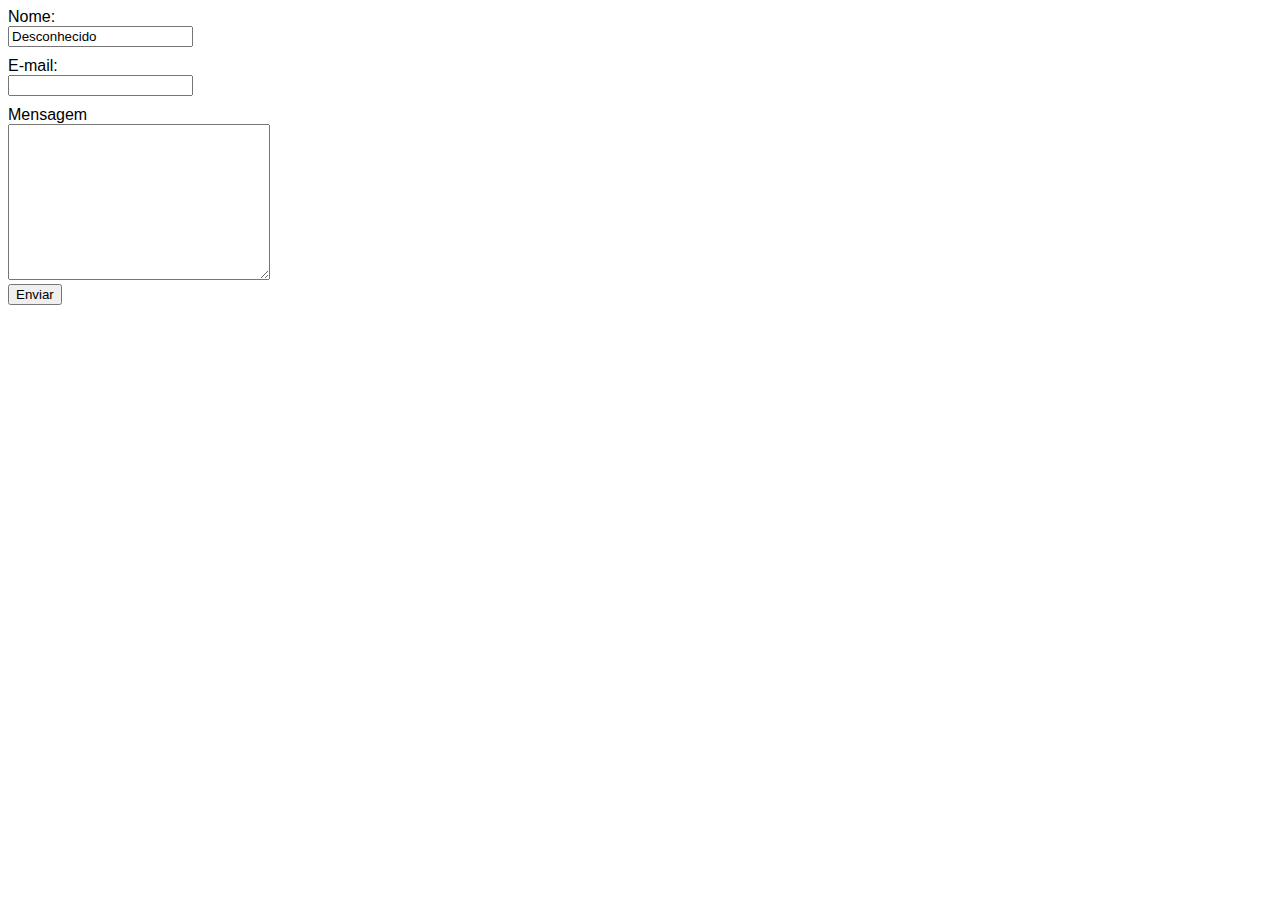
<file: 20-livia-siqueira/index.html>
<!DOCTYPE html>
<html lang="pt-br">
<head>
    <meta charset="utf-8" />
    <title>Challenge 20</title>
    <style>
        body { font-family: sans-serif }
        label { display: block }
        input { margin-bottom: 10px }
    </style>
</head>
<body>
    <form action="/" method="get">
        <div>
            <label>Nome:</label>
            <input type="text" />
        </div>

        <div>
            <label>E-mail:</label>
            <input type="email" />
        </div>

        <div>
            <label>Mensagem</label>
            <textarea cols="30" rows="10"></textarea>
        </div>

        <div>
            <button type="submit">Enviar</button>
        </div>
    </form>

    <script src="main.js"></script>
</body>
</html>
</file>
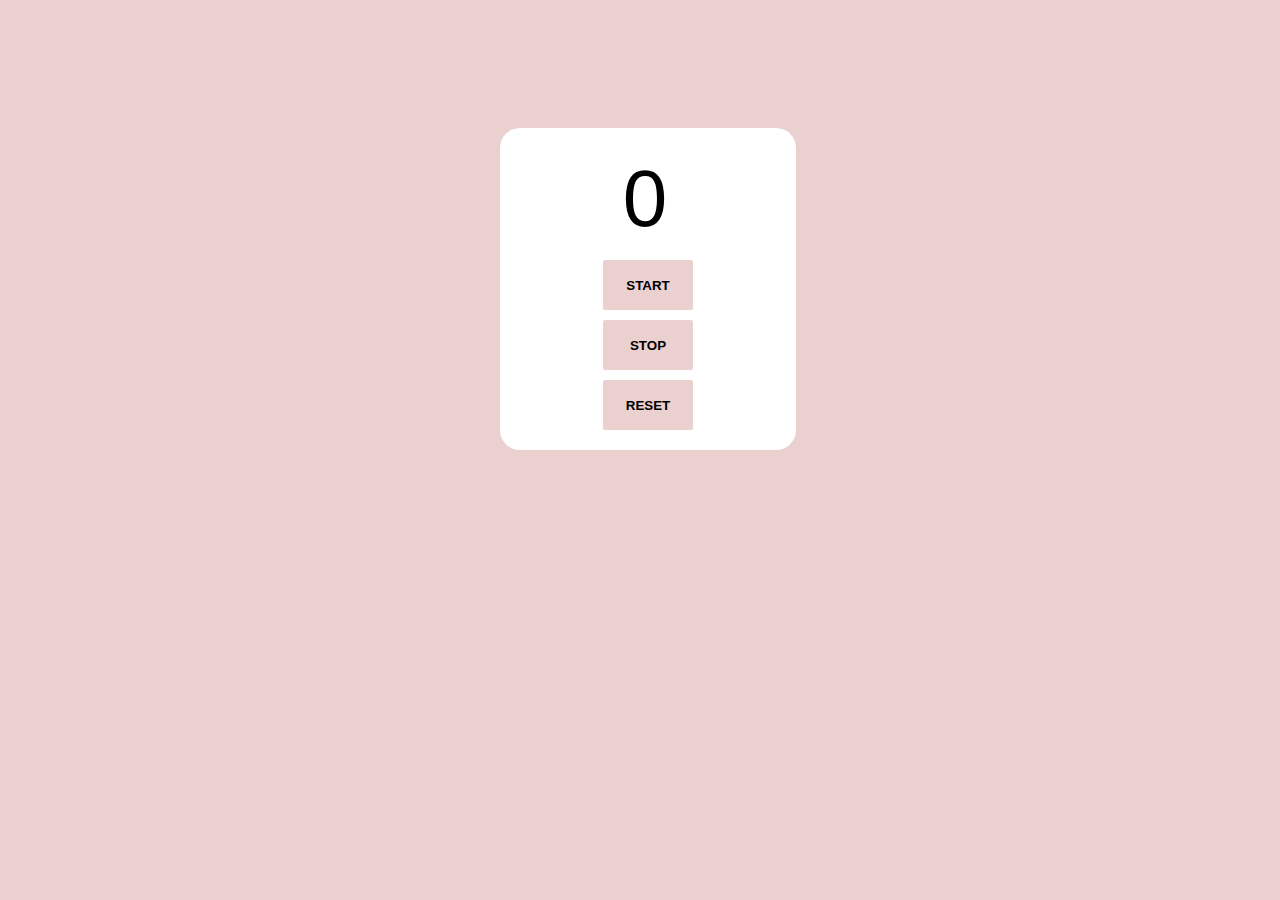
<file: 21-livia-siqueira/index.html>
<!DOCTYPE html>
<html lang="pt-br">

<head>
    <meta charset="UTF-8">
    <meta http-equiv="X-UA-Compatible" content="IE=edge">
    <meta name="viewport" content="width=device-width, initial-scale=1.0">
    <title>Challenge 21 - Livia Siqueira</title>
    <style>
        body {
            width: 100%;
            overflow: hidden;
            background-color: rgba(211, 153, 153, 0.459);
            font-family: 'Times New Roman', Times, serif;
        }
        #container {
            width: 20%;
            padding: 20px;
            margin: 10% auto;
            background-color: white;
            display: grid;
            border-radius: 20px;
            grid-template-columns: 90px;
            justify-content: center;
            align-items: center;
        }

        input {
            background-color: transparent;
            width: 80px;
            height: 100px;
            font-size: 80px;
            border: none;
            text-align: center;
        }

        button {
            width: 90px;
            height: 50px;
            cursor: pointer;
            margin-top: 10px;
            font-weight: bold;
            border-radius: 2px;
            border: none;
            background-color: rgba(211, 153, 153, 0.459);
        }
    </style>
</head>

<body>
    <div id="container">
        <div>
            <input type="text" data-js="entryNumber" value="0">
        </div>
        <div id="buttons">
            <button data-js="start">START</button>
            <button data-js="stop">STOP</button>
            <button data-js="reset">RESET</button>
        </div>
    </div>
    <script src="main.js"></script>
</body>

</html>
</file>
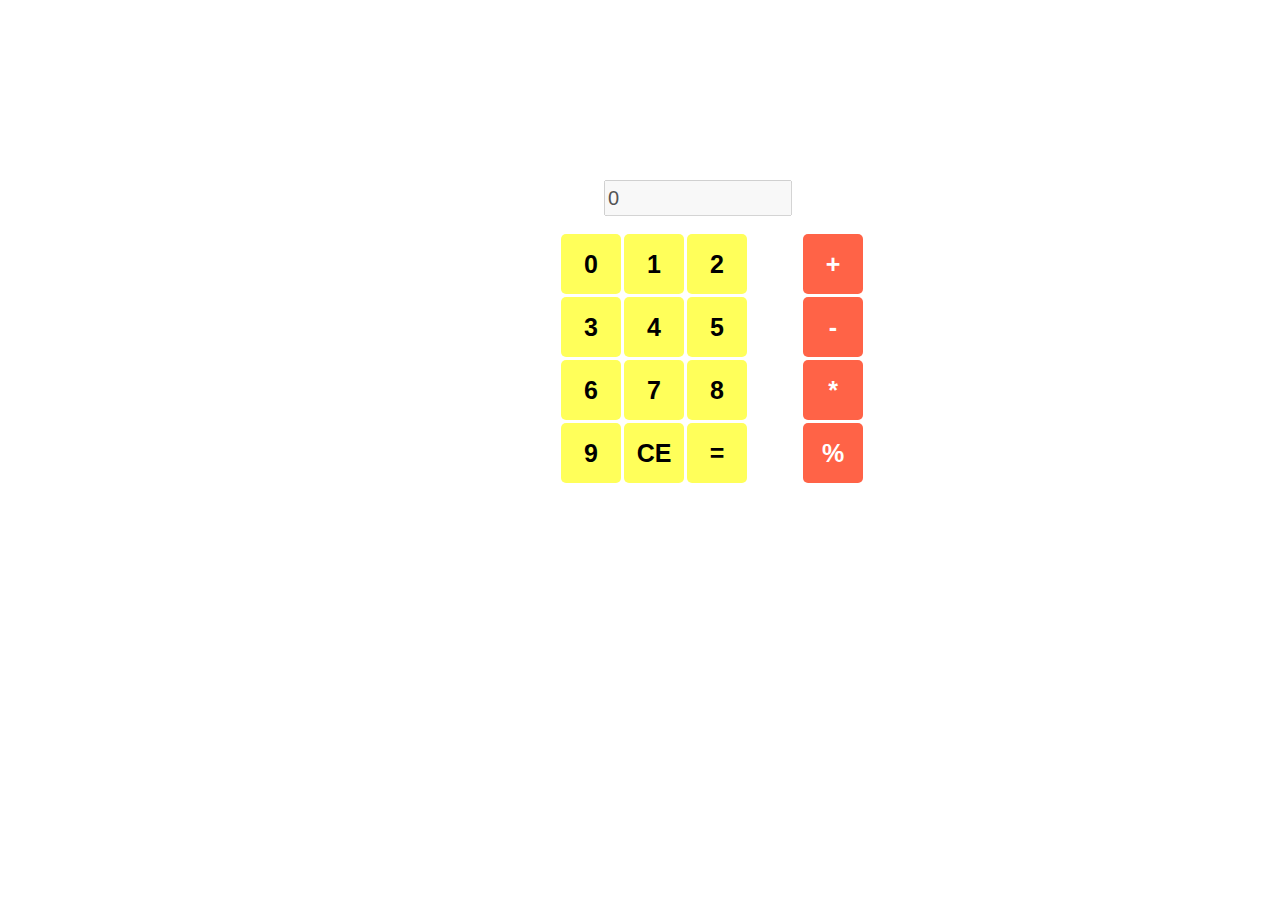
<file: 23-livia-siqueira/index.html>
<!DOCTYPE html>
<html lang="pt-br">

<head>
    <meta charset="UTF-8">
    <meta http-equiv="X-UA-Compatible" content="IE=edge">
    <meta name="viewport" content="width=device-width, initial-scale=1.0">
    <title>Challenge 23 - Lívia Siqueira</title>
    <style>
        body {
            width: 100%;
            overflow: hidden;
        }
        #container {
            display: grid;
            grid-template-columns: 1fr;
            justify-items: center;
            margin: 180px auto;
            gap: 15px;
        }
        #entry input {
            width: 180px;
            height: 30px;
            font-size: 20px;
            margin-left: 100px;
        }
        #buttons {
            width: 180px;
            display: grid;
            grid-template-rows: 1fr 1fr 1fr;
        }
        .buttonsLine {
            display: flex
        }
        .buttonsColumn{
            display: grid;
            position:absolute;
            left: 800px;
        }
        .buttonsColumn button{
            background-color: tomato;
            color: white;
        }
        button {
            margin-top: 3px;
            margin-left: 3px;
            width: 60px;
            height: 60px;
            font-size: 25px;
            font-weight: bold;
            border: none;
            border-radius: 5px;
            background-color: rgba(300, 290, 90, 7);
            color: black;
            cursor: pointer;
        }
        button:hover {
            color: white;
            background-color: tomato;
        }
    </style>
</head>

<body>
    <div id="container">
        <div id="entry">
            <input value="0" data-js="entryNumbers" disabled>
        </div>
        <div id="buttons">
            <div class="buttonsLine">
                <button data-js="buttonNumber" value="0">0</button>
                <button data-js="buttonNumber" value="1">1</button>
                <button data-js="buttonNumber" value="2">2</button>
            </div>
            <div class="buttonsLine">
                <button data-js="buttonNumber" value="3">3</button>
                <button data-js="buttonNumber" value="4">4</button>
                <button data-js="buttonNumber" value="5">5</button>

            </div>
            <div class="buttonsLine">
                <button data-js="buttonNumber" value="6">6</button>
                <button data-js="buttonNumber" value="7">7</button>
                <button data-js="buttonNumber" value="8">8</button>
            </div>
            <div class="buttonsLine">
                <button data-js="buttonNumber" value="9">9</button>
                <button data-js="reset" value="Limpar">CE</button>
                <button data-js="buttonEndOperation" value="=">=</button>
            </div>
            <div class="buttonsColumn">
                <button data-js="buttonOperation" value="+">+</button>
                <button data-js="buttonOperation" value="-">-</button>
                <button data-js="buttonOperation" value="*">*</button>
                <button data-js="buttonOperation" value="%">%</button>
            </div> 
        </div> 
    </div>

    <script src="main.js"></script>
</body>

</html>
</file>
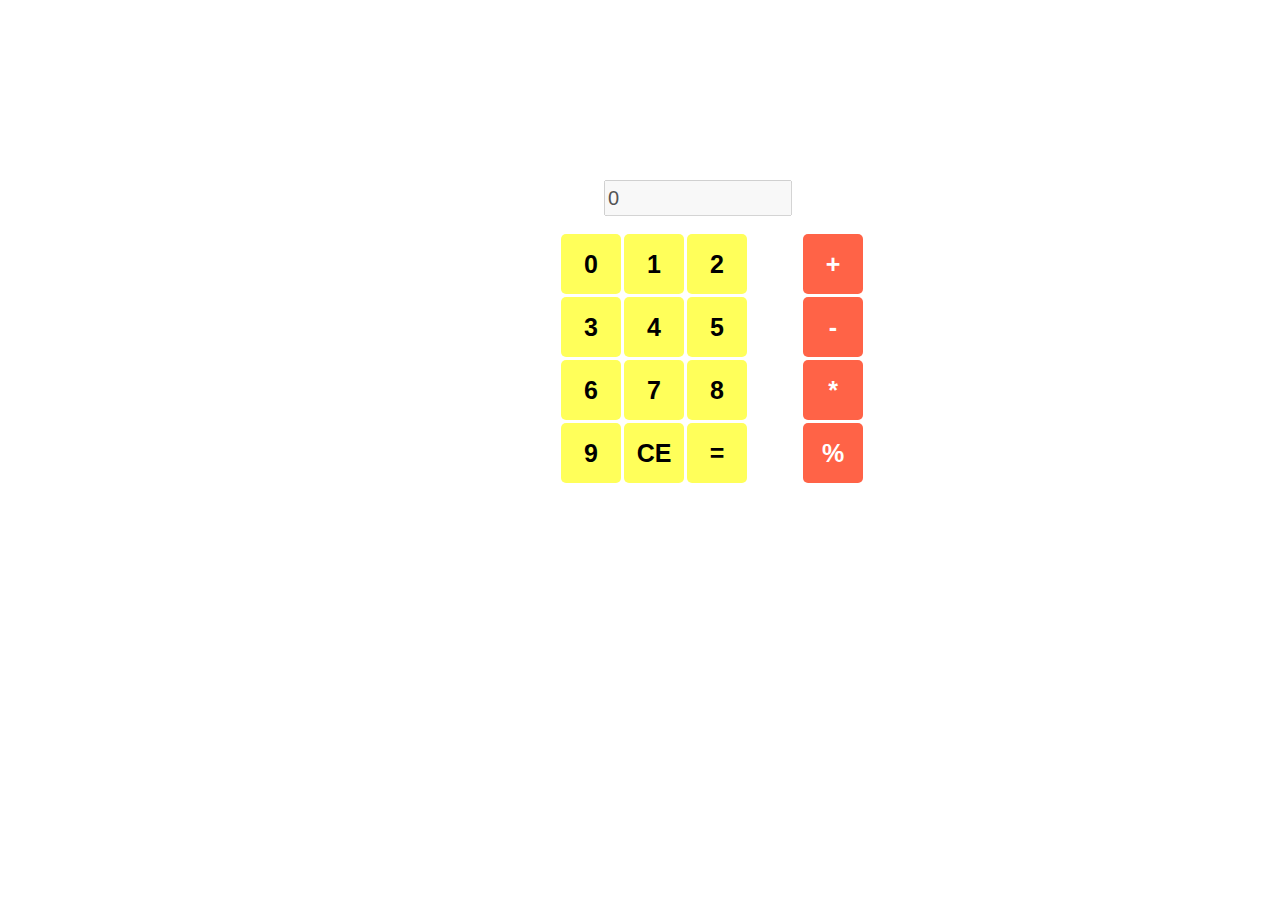
<file: 24-livia-siqueira/index.html>
<!DOCTYPE html>
<html lang="pt-br">

<head>
    <meta charset="UTF-8">
    <meta http-equiv="X-UA-Compatible" content="IE=edge">
    <meta name="viewport" content="width=device-width, initial-scale=1.0">
    <title>Challenge 24 - Lívia Siqueira</title>
    <style>
        body {
            width: 100%;
            overflow: hidden;
        }
        #container {
            display: grid;
            grid-template-columns: 1fr;
            justify-items: center;
            margin: 180px auto;
            gap: 15px;
        }
        #entry input {
            width: 180px;
            height: 30px;
            font-size: 20px;
            margin-left: 100px;
        }
        #buttons {
            width: 180px;
            display: grid;
            grid-template-rows: 1fr 1fr 1fr;
        }
        .buttonsLine {
            display: flex
        }
        .buttonsColumn{
            display: grid;
            position:absolute;
            left: 800px;
        }
        .buttonsColumn button{
            background-color: tomato;
            color: white;
        }
        button {
            margin-top: 3px;
            margin-left: 3px;
            width: 60px;
            height: 60px;
            font-size: 25px;
            font-weight: bold;
            border: none;
            border-radius: 5px;
            background-color: rgba(300, 290, 90, 7);
            color: black;
            cursor: pointer;
        }
        button:hover {
            color: white;
            background-color: tomato;
        }
    </style>
</head>

<body>
    <div id="container">
        <div id="entry">
            <input value="0" data-js="entryNumbers" disabled>
        </div>
        <div id="buttons">
            <div class="buttonsLine">
                <button data-js="buttonNumber" value="0">0</button>
                <button data-js="buttonNumber" value="1">1</button>
                <button data-js="buttonNumber" value="2">2</button>
            </div>
            <div class="buttonsLine">
                <button data-js="buttonNumber" value="3">3</button>
                <button data-js="buttonNumber" value="4">4</button>
                <button data-js="buttonNumber" value="5">5</button>

            </div>
            <div class="buttonsLine">
                <button data-js="buttonNumber" value="6">6</button>
                <button data-js="buttonNumber" value="7">7</button>
                <button data-js="buttonNumber" value="8">8</button>
            </div>
            <div class="buttonsLine">
                <button data-js="buttonNumber" value="9">9</button>
                <button data-js="reset" value="Limpar">CE</button>
                <button data-js="buttonEndOperation" value="=">=</button>
            </div>
            <div class="buttonsColumn">
                <button data-js="buttonOperation" value="+">+</button>
                <button data-js="buttonOperation" value="-">-</button>
                <button data-js="buttonOperation" value="*">*</button>
                <button data-js="buttonOperation" value="%">%</button>
            </div> 
        </div> 
    </div>

    <script src="main.js"></script>
</body>

</html>
</file>
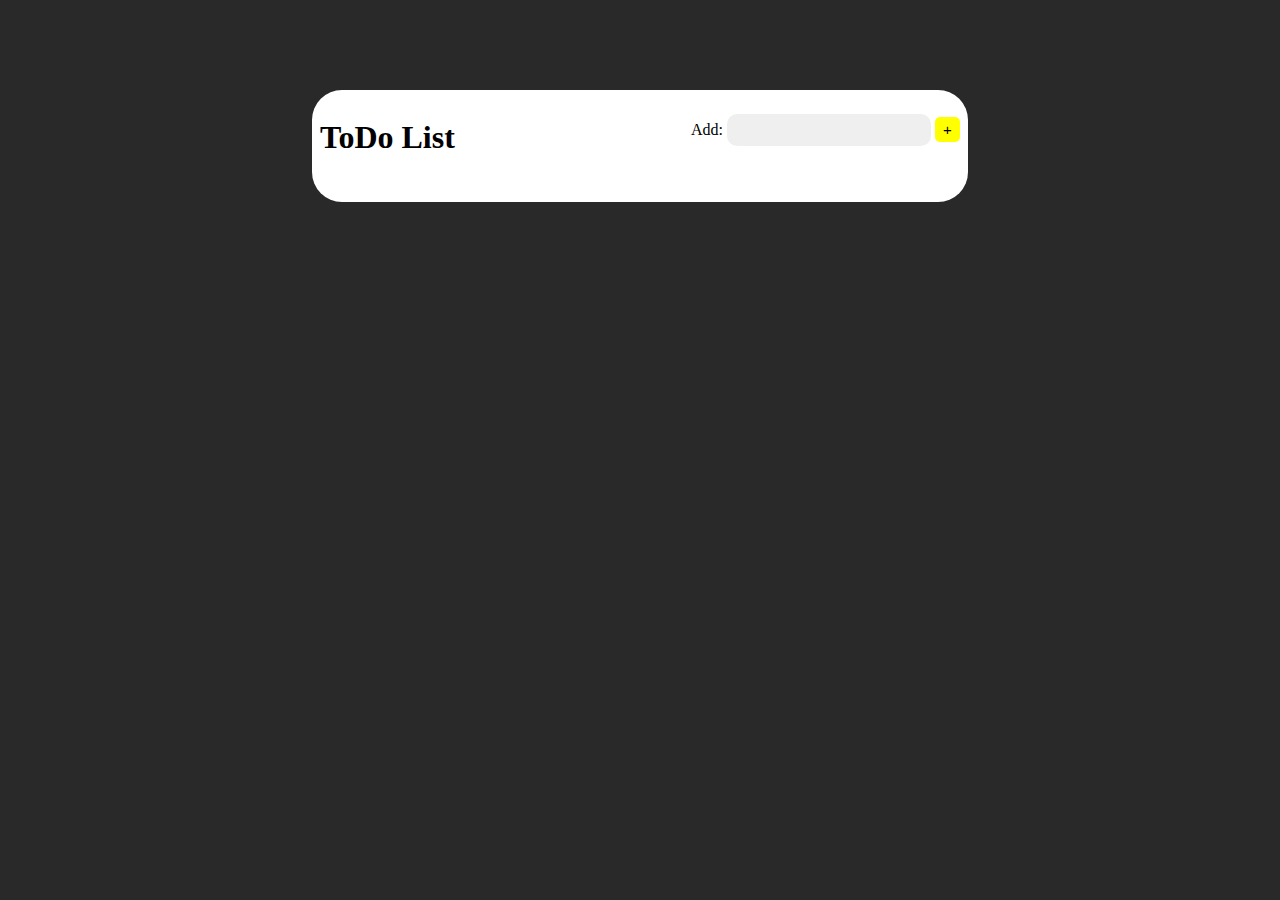
<file: 25-livia-siqueira/index.html>
<!DOCTYPE html>
<html lang="pt-br">

<head>
    <meta charset="UTF-8">
    <meta http-equiv="X-UA-Compatible" content="IE=edge">
    <meta name="viewport" content="width=device-width, initial-scale=1.0">
    <link rel="stylesheet" type="text/css" href="main.css">
    <title>Challenge 25 - Livia</title>
</head>

<body>
    <div id="Container">
        <div id="header">
            <h1>ToDo List</h1>
            <div id="getDate">
                <p>Add: <input type="text" data-js="enterTask">
                    <button id="add" data-js="button">+</button>
                </p>
            </div>
        </div>
        <div id="seeTasks">
            <ul>
            </ul>
        </div>
        <script src="main.js"></script>
    </div>
</body>

</html>
</file>
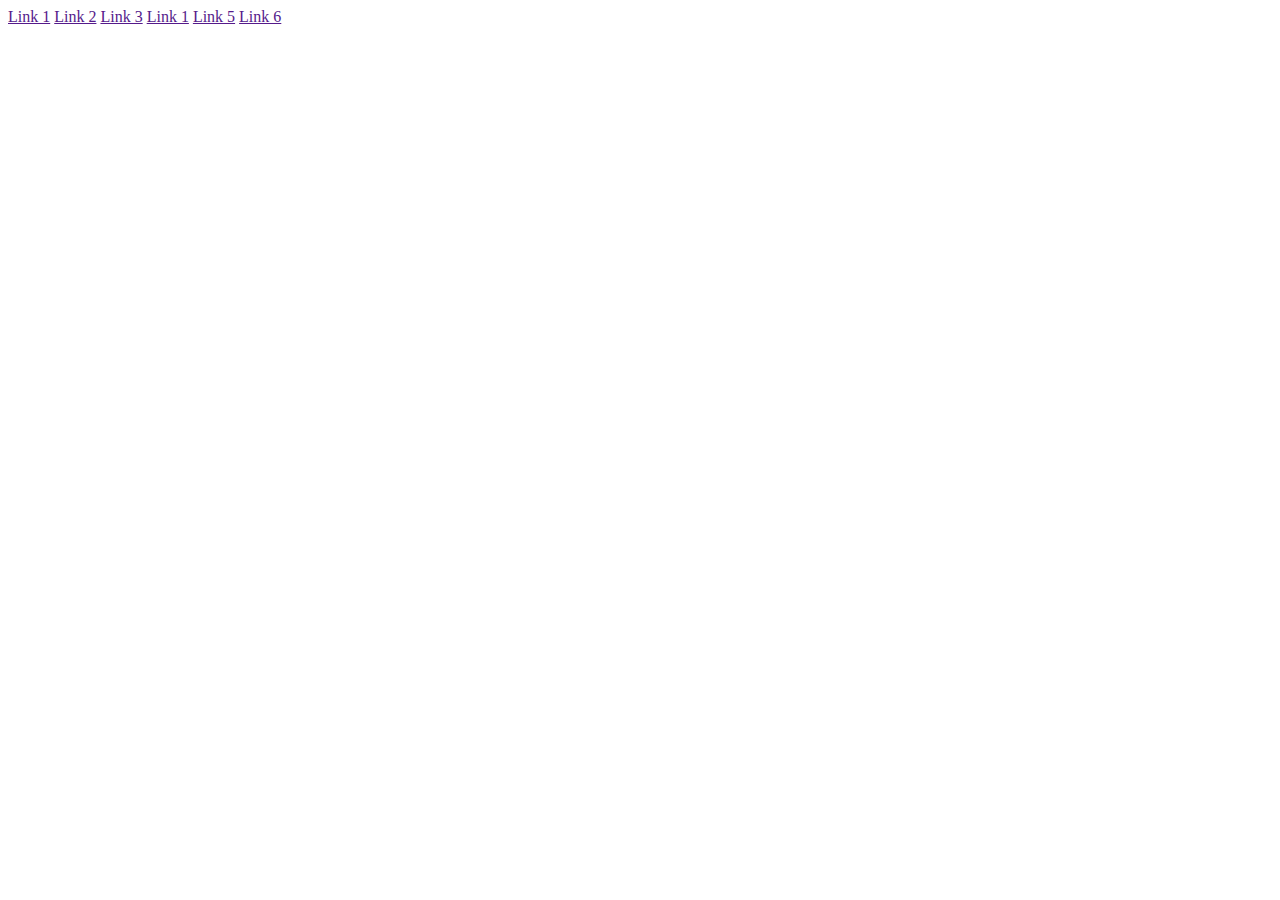
<file: 27-livia-siqueira/index.html>
<!DOCTYPE html>
<html lang="en">
<head>
  <meta charset="UTF-8">
  <title>Challenge 27 - Livia Siqueira</title>
</head>
<body>
  <a href="" data-js="link">Link 1</a>
  <a href="" data-js="link">Link 2</a>
  <a href="" data-js="link">Link 3</a>
  <a href="" data-js="link">Link 1</a>
  <a href="" data-js="link">Link 5</a>
  <a href="" data-js="link">Link 6</a>
  <script src="main.js"></script>
</body>
</html>
</file>
<file: 25-livia-siqueira/main.css>
body {
  box-sizing: border-box;
  background-color: #292929;
}

#Container {
  display: grid;
  width: 50vw;
  margin: 90px auto;
  background-color: white;
  border-radius: 30px;
  padding: 8px;
}
#header {
  display: flex;
  justify-content: space-between;
}

#header input {
  width: 200px;
  height: 30px;
  border: none;
  border-radius: 10px;
  background-color: #e4e4e494;
}

#seeTasks ul {
  list-style: none;
}

#seeTasks ul li {
  display: flex;
  width: 50%;
  height: 40px;
  justify-content: space-between;
}
button {
  width: 25px;
  height: 25px;
  border: none;
  text-align: center;
  padding: 3px;
  font-size: 15px;
  color: white;
  border-radius: 5px;
  cursor: pointer;
}

.btnCompleted {
  background-color: green;
}

.btnRemoved {
  background-color: red;
  margin-left: 3px;
}
.addcomplete{
 text-decoration: line-through;
}
#add{
  background-color: yellow;
  color: black;
  width: 25px;
  height: 25px;
  padding: 0;
  margin: 0;
}
</file>
